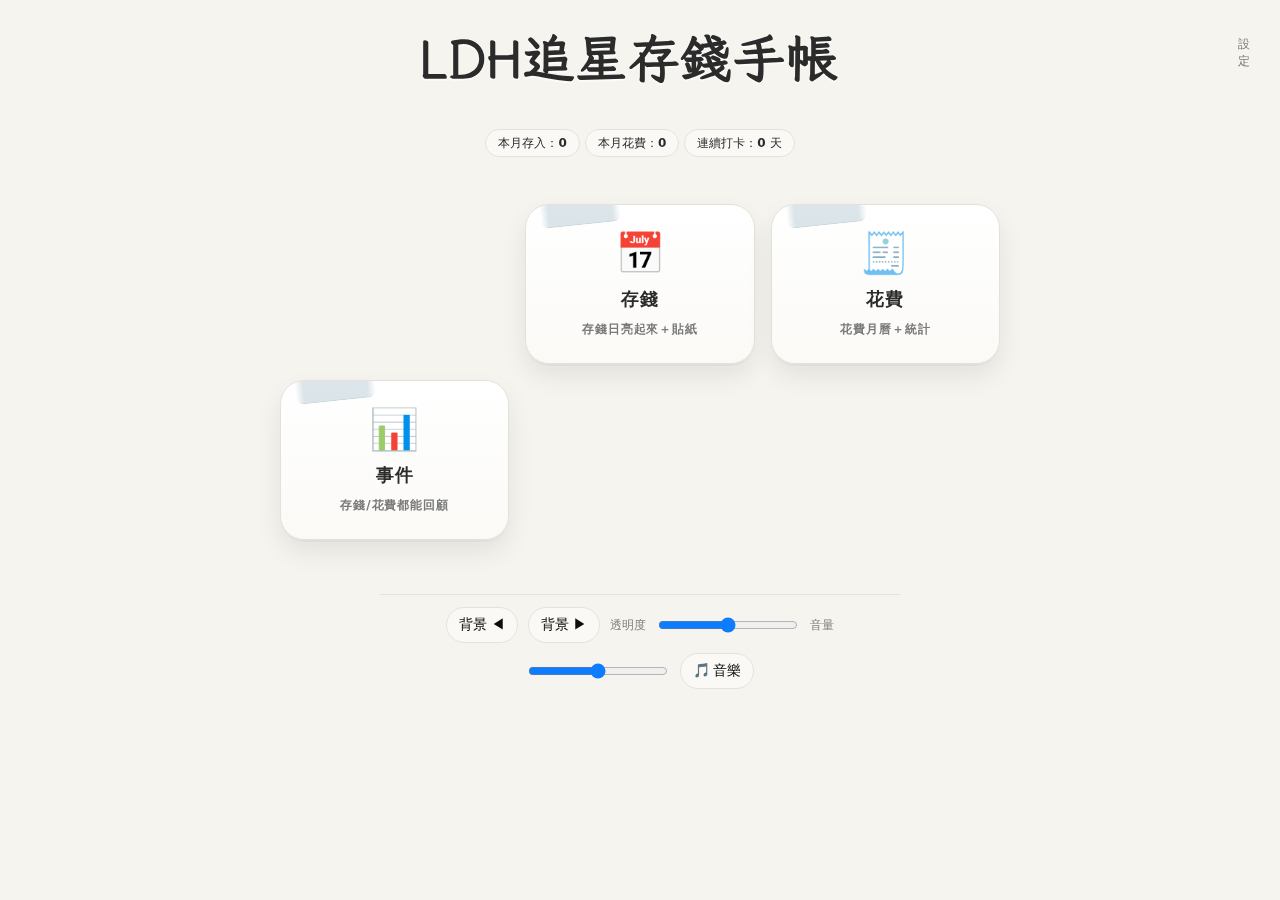
<file: index.html>
<!doctype html>
<html lang="zh-Hant">
<head>
  <meta charset="utf-8" />
  <meta name="viewport" content="width=device-width, initial-scale=1" />
  <title>LDH追星存錢手帳</title>

  <!-- 芫荽（Iansui） -->
  <link rel="preconnect" href="https://fonts.googleapis.com">
  <link rel="preconnect" href="https://fonts.gstatic.com" crossorigin>
  <link href="https://fonts.googleapis.com/css2?family=Iansui&display=swap" rel="stylesheet">

  <link rel="stylesheet" href="assets/app.css" />

  <style>
 header h1{
  text-align:center;
  width:100%;
  font-family: "Iansui", system-ui, -apple-system, "PingFang TC", "Noto Sans TC", sans-serif;
  letter-spacing:.5px;
  margin:14px 0 6px;

  font-size:clamp(36px, 6vw, 52px);
   text-shadow: 0 2px 0 rgba(255,255,255,.6);

}

    header .sub{justify-content:center}

    .home-main{max-width:980px;margin:0 auto;padding:26px 16px 40px;}

    .home-actions{
      display:grid;
      grid-template-columns: 1fr;
      gap:16px;
      width:100%;
      margin-top:18px;
    }
    @media (min-width:860px){
      .home-actions{grid-template-columns: 1fr 1fr 1fr;}
    }
    .home-actions .btn.primary{
      height:160px;
      padding:22px;
      display:flex;
      flex-direction:column;
      align-items:center;
      justify-content:center;
      gap:10px;
      text-decoration:none;
    }
    .home-actions .icon{font-size:40px;}
    .home-actions .desc{font-size:12px;color:var(--muted);}

    .home-footer{
      margin-top:26px;
      border-top:1px solid var(--line);
      padding-top:12px;
      opacity:.95;
    }
    .mini-row{display:flex;gap:10px;flex-wrap:wrap;align-items:center;justify-content:center}
    .mini-row .btn{padding:8px 12px}
    .mini-row input[type="range"]{width:140px}
    .mini-label{font-size:12px;color:var(--muted)}
  </style>
</head>
<body>
  <div class="bg-wrap"></div>

<header>
  <h1 id="siteName">LDH追星存錢手帳</h1>
  <div class="sub"><a href="settings.html">設定</div>
</header>

<main class="home-main">
  <div class="row" style="justify-content:center;margin-bottom:6px;">
    <span class="pill">本月存入：<b id="monthSave">0</b></span>
    <span class="pill">本月花費：<b id="monthSpend">0</b></span>
    <span class="pill">連續打卡：<b id="streak">0</b> 天</span>
  </div>

  <div class="home-actions">
    <a class="btn primary" href="calendar.html">
      <div class="icon">📅</div>
      <div>存錢</div>
      <div class="desc">存錢日亮起來＋貼紙</div>
    </a>

    <a class="btn primary" href="expense.html">
      <div class="icon">🧾</div>
      <div>花費</div>
      <div class="desc">花費月曆＋統計</div>
    </a>

    <a class="btn primary" href="events.html">
      <div class="icon">📊</div>
      <div>事件</div>
      <div class="desc">存錢/花費都能回顧</div>
    </a>
  </div>

  <div class="home-footer">
    <div class="mini-row">
      <button class="btn" id="bgPrev">背景 ◀</button>
      <button class="btn" id="bgNext">背景 ▶</button>

      <span class="mini-label">透明度</span>
      <input id="bgOpacity" type="range" min="0.1" max="0.6" step="0.05" />

      <span class="mini-label">音量</span>
      <input id="vol" type="range" min="0" max="1" step="0.05" />

      <button class="btn" id="musicToggle">🎵 音樂</button>
    </div>

    <audio id="bgm" style="width:100%;margin-top:8px;display:none" controls></audio>
  </div>
</main>

<script type="module">
  import {
    guardSetup,
    getSiteTitle,
    getUI, saveUI, applyBackground, setupBGM,
    loadData, monthSum, computeStreak, ymd, pad
  } from "./assets/app.js";

  guardSetup();

  // 首頁標題
  document.getElementById("siteName").textContent = getSiteTitle();
  document.title = getSiteTitle();

  const EXP_KEY = "oshi_expenses_v1";
  function loadExpenses(){
    const raw = localStorage.getItem(EXP_KEY);
    if(!raw) return { records:{} };
    try{
      const x = JSON.parse(raw);
      return x && x.records ? x : { records:{} };
    }catch{
      return { records:{} };
    }
  }
  function expenseMonthSum(exp, y, m){
    const prefix = `${y}-${pad(m+1)}-`;
    let s = 0;
    for(const k of Object.keys(exp.records)){
      if(!k.startsWith(prefix)) continue;
      const arr = exp.records[k] || [];
      s += arr.reduce((t,r)=>t + (Number(r.amount)||0), 0);
    }
    return s;
  }

  const bgOpacity = document.getElementById("bgOpacity");
  const vol = document.getElementById("vol");
  const musicToggle = document.getElementById("musicToggle");
  const audio = document.getElementById("bgm");

  function syncKPI(){
    const now = new Date();
    const todayKey = ymd(now);

    const saveDataObj = loadData();
    document.getElementById("monthSave").textContent =
      String(monthSum(saveDataObj, now.getFullYear(), now.getMonth(), ""));
    document.getElementById("streak").textContent =
      String(computeStreak(saveDataObj, todayKey, ""));

    const exp = loadExpenses();
    document.getElementById("monthSpend").textContent =
      String(expenseMonthSum(exp, now.getFullYear(), now.getMonth()));
  }

  async function syncUI(){
    const ui = getUI();
    await applyBackground("home");

    bgOpacity.value = String(ui.bgOpacity ?? 0.25);
    vol.value = String(ui.musicVolume ?? 0.6);

    musicToggle.textContent = ui.musicOn ? "🎵 音樂 ON" : "🎵 音樂 OFF";
    audio.style.display = ui.musicOn ? "block" : "none";

    await setupBGM(audio);
    audio.volume = Number(vol.value);
  }

  document.getElementById("bgPrev").onclick = async ()=>{
    const ui = getUI(); ui.bgIndexHome = (ui.bgIndexHome ?? 0) - 1;
    saveUI(ui); await syncUI();
  };
  document.getElementById("bgNext").onclick = async ()=>{
    const ui = getUI(); ui.bgIndexHome = (ui.bgIndexHome ?? 0) + 1;
    saveUI(ui); await syncUI();
  };
  bgOpacity.oninput = async ()=>{
    const ui = getUI(); ui.bgOpacity = Number(bgOpacity.value);
    saveUI(ui); await applyBackground("home");
  };
  vol.oninput = ()=>{
    const ui = getUI(); ui.musicVolume = Number(vol.value);
    saveUI(ui);
    audio.volume = Number(vol.value);
  };
  musicToggle.onclick = async ()=>{
    const ui = getUI(); ui.musicOn = !ui.musicOn; saveUI(ui);
    await syncUI();
    if(ui.musicOn){ try{ await audio.play(); }catch{} }
    else{ audio.pause(); audio.currentTime = 0; }
  };

  await syncUI();
  syncKPI();
  window.addEventListener("focus", syncKPI);
</script>
</body>
</html>
</file>
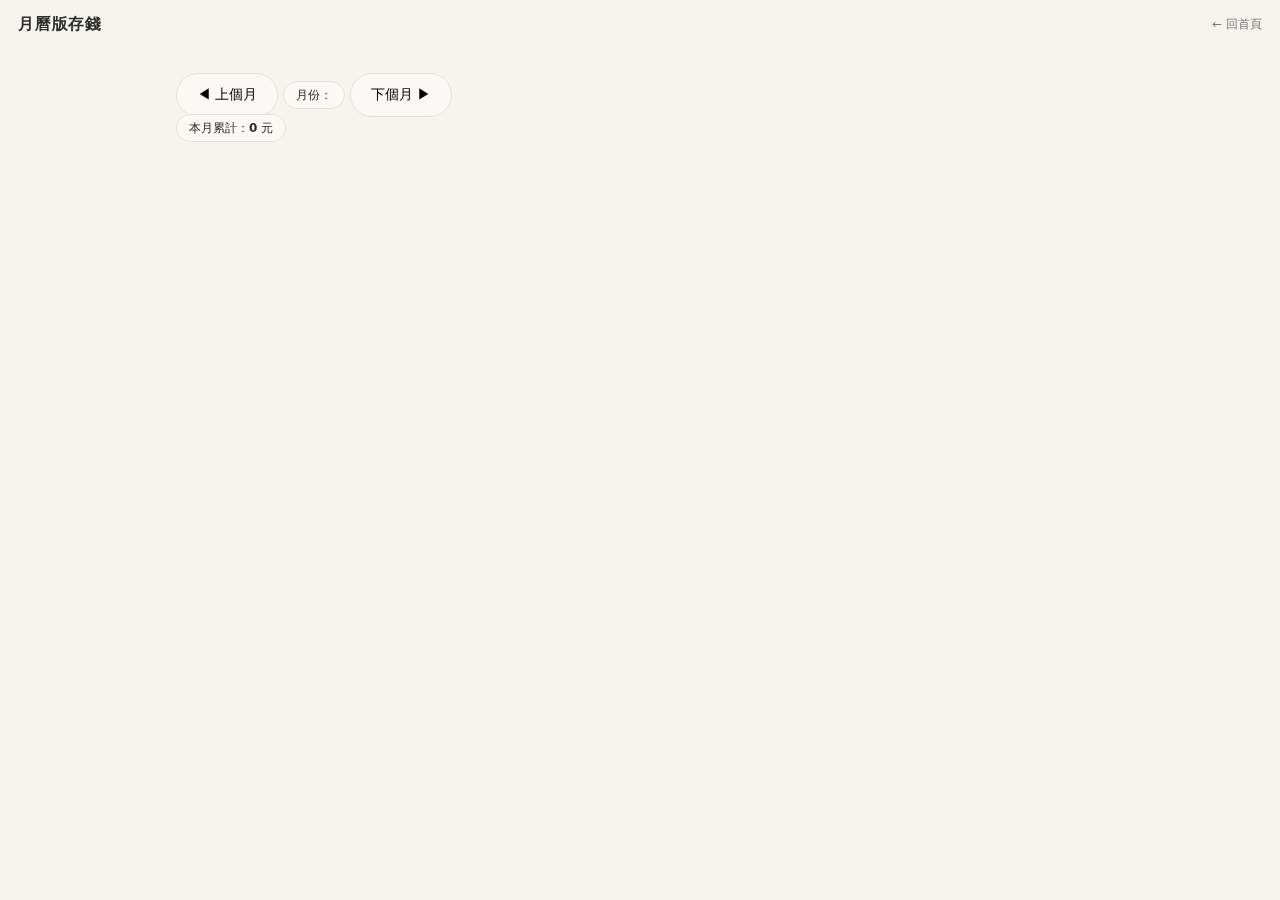
<file: calendar.html>
<!doctype html>
<html lang="zh-Hant">
<head>
  <meta charset="utf-8" />
  <meta name="viewport" content="width=device-width, initial-scale=1" />
  <title>追星存錢｜月曆版</title>
  <link rel="stylesheet" href="assets/app.css" />
  <style>
    .calendar{display:grid; grid-template-columns: repeat(7, 1fr); gap:10px;}
    .dow{color:var(--muted); font-size:12px; padding:0 2px 6px;}
    .cell{
      border:1px solid var(--line);
      border-radius:18px;
      background: rgba(255,255,255,.70);
      min-height:112px;
      padding:12px;
      cursor:pointer;
      position:relative;
      transition:.12s transform ease, .12s opacity ease;
    }
    .cell:hover{transform: translateY(-1px); opacity:.96;}
    .date{font-weight:800; font-size:14px;}
    .muted{color:var(--muted); font-size:12px; margin-top:4px;}
    .sum{margin-top:8px; font-weight:900; font-size:14px;}
    .outside{opacity:.35}

    /* 有存錢日期：亮色紙張 */
    .cell.has-money{
      background:#ffffff;
      border-color:#e6e2d9;
      box-shadow:
        0 12px 24px rgba(0,0,0,.08),
        0 2px 0 rgba(0,0,0,.03);
    }
    .cell.no-money{ background: rgba(255,255,255,.65); }

    /* ===== 存款對象貼紙（顏色） ===== */
    .topcat{
      margin-top:6px;
      display:inline-flex;
      align-items:center;
      padding:6px 12px;
      border-radius:999px;
      font-size:12px;
      font-weight:800;
      max-width:100%;
      overflow:hidden;
      text-overflow:ellipsis;
      white-space:nowrap;
      border:1px solid transparent;
    }

    /* Shokichi：橘紅 */
    .cat-shokichi{
      background: rgba(226, 88, 34, .14);
      color: #c2410c;
      border-color: rgba(226, 88, 34, .35);
    }

    /* Akira：黑金 */
    .cat-akira{
      background: rgba(32, 32, 32, .08);
      color: #1f1f1f;
      border-color: rgba(180, 150, 90, .55);
      box-shadow: inset 0 0 0 1px rgba(180,150,90,.25);
    }

    /* 團體：森林綠 */
    .cat-group{
      background: rgba(34, 139, 34, .14);
      color: #166534;
      border-color: rgba(34, 139, 34, .35);
    }

    /* 右上角貼紙（最高金額那筆的 reward） */
    .sticker{
      position:absolute;
      right:10px; top:10px;
      width:34px; height:34px;
      border-radius:12px;
      border:1px solid rgba(157,183,198,.45);
      background-color: rgba(255,255,255,.45);
      background-size: cover;
      background-position: center;
      box-shadow: 0 8px 18px rgba(0,0,0,.12);
    }

    /* 側邊面板 */
    .overlay{position:fixed; inset:0; background:rgba(0,0,0,.25); display:none; z-index:20;}
    .panel{
      position:fixed; right:0; top:0; height:100%; width:min(460px, 100%);
      background: rgba(255,255,255,.96);
      border-left:1px solid var(--line);
      transform: translateX(100%);
      transition:.18s transform ease;
      z-index:21;
      padding:16px;
      overflow:auto;
      backdrop-filter: blur(10px);
    }
    .panel.open{transform: translateX(0);}
    .overlay.show{display:block;}
    .x{float:right; font-size:14px; padding:8px 10px; border-radius:999px;}

    table{background:white}
    th{background:#faf9f6}
    .right{text-align:right}

    .thumb{
      width:44px;height:44px;
      border-radius:12px;
      border:1px solid var(--line);
      object-fit:cover;
      background:#faf9f6;
    }
  </style>
</head>
<body>
<div class="bg-wrap"></div>

<header>
  <h1>月曆版存錢</h1>
  <div class="sub"><a href="index.html">← 回首頁</a></div>
</header>

<main>
  <div class="row" style="margin-bottom:12px; justify-content:space-between;">
    <div class="row">
      <button class="btn" id="prev">◀ 上個月</button>
      <span class="pill">月份：<b id="ym"></b></span>
      <button class="btn" id="next">下個月 ▶</button>
    </div>
    <span class="pill">本月累計：<b id="monthTotal">0</b> 元</span>
  </div>

  <div class="calendar" id="dow"></div>
  <div class="calendar" id="cal"></div>
</main>

<div class="overlay" id="overlay"></div>
<div class="panel" id="panel">
  <button class="btn x" id="close">✕</button>

  <h2 style="margin:0 0 10px; font-size:15px;">每日紀錄</h2>

  <div class="row" style="margin-bottom:10px;">
    <span class="pill">日期：<b id="pickedDate"></b></span>
    <span class="pill">今天累計：<b id="dayTotal">0</b> 元</span>
  </div>

  <div class="card" style="padding:14px;">
    <label>分類（存款對象）</label>
    <select id="cat"></select>

    <label>事件</label>
    <select id="event"></select>

    <div class="row">
      <div style="flex:1 1 140px;">
        <label>次數</label>
        <input id="times" type="number" min="1" value="1" />
      </div>
      <div style="flex:1 1 180px;">
        <label>本次金額</label>
        <input id="amt" type="number" disabled />
      </div>
    </div>

    <button class="btn primary" id="add">➕ 加入今天</button>
  </div>

  <div class="card" style="padding:14px; margin-top:10px;">
    <table>
      <thead>
        <tr><th></th><th>存款對象</th><th>事件</th><th class="right">金額</th></tr>
      </thead>
      <tbody id="log"></tbody>
    </table>
  </div>
</div>

<script type="module">
import {
  CATS, loadData, saveData, ymd, ymLabel,
  monthSum, daySum, pickRewardImage, daySticker, applyBackground
} from "./assets/app.js";

await applyBackground("planner");

const el = id => document.getElementById(id);
let data = loadData();

const today = new Date();
let viewY = today.getFullYear();
let viewM = today.getMonth();
let pickedDate = ymd(today);

function renderDow(){
  el("dow").innerHTML = ["日","一","二","三","四","五","六"]
    .map(n=>`<div class="dow">${n}</div>`).join("");
}

/* 取最高金額那筆 */
function topRecord(dateKey){
  const arr = data.records[dateKey] || [];
  if(!arr.length) return null;
  return arr.reduce((best, r)=>{
    const a = Number(r.amount)||0;
    return !best || a > (Number(best.amount)||0) ? r : best;
  }, null);
}

/* 對應顏色 class */
function catClass(cat){
  if(cat.includes("Shokichi")) return "cat-shokichi";
  if(cat.includes("Akira")) return "cat-akira";
  return "cat-group";
}

function renderCalendar(){
  el("ym").textContent = ymLabel(viewY, viewM);
  el("monthTotal").textContent = String(monthSum(data, viewY, viewM, ""));

  const first = new Date(viewY, viewM, 1);
  const start = new Date(viewY, viewM, 1 - first.getDay());

  const cells = [];
  for(let i=0;i<42;i++){
    const d = new Date(start);
    d.setDate(start.getDate()+i);
    const key = ymd(d);
    const outside = d.getMonth() !== viewM;

    const sum = daySum(data, key, "");
    const has = sum > 0;
    const rec = has ? topRecord(key) : null;
    const sticker = rec ? rec.rewardImg : "";

    cells.push(`
      <div class="cell ${outside?"outside":""} ${has?"has-money":"no-money"}" data-date="${key}">
        <div class="date">${d.getDate()}</div>
        <div class="sum">${sum} 元</div>
        ${rec ? `<div class="topcat ${catClass(rec.cat)}">${rec.cat}</div>` : ""}
        ${sticker ? `<div class="sticker" style="background-image:url('${sticker}')"></div>` : ""}
      </div>
    `);
  }

  el("cal").innerHTML = cells.join("");
  document.querySelectorAll(".cell").forEach(c=>{
    c.addEventListener("click", ()=>openDay(c.dataset.date));
  });
}

function openDay(key){
  pickedDate = key;
  el("overlay").classList.add("show");
  el("panel").classList.add("open");

  el("pickedDate").textContent = pickedDate;
  el("cat").innerHTML = CATS.map(c=>`<option>${c}</option>`).join("");
  el("event").innerHTML = Object.keys(data.rules).map(e=>`<option>${e}</option>`).join("");

  renderDay();
}

function renderDay(){
  el("dayTotal").textContent = String(daySum(data, pickedDate, ""));
  const arr = data.records[pickedDate] || [];
  el("log").innerHTML = arr.length
    ? arr.slice().reverse().map(r=>`
      <tr>
        <td>${r.rewardImg?`<img class="thumb" src="${r.rewardImg}">`:""}</td>
        <td>${r.cat}</td>
        <td>${r.event}</td>
        <td class="right">${r.amount}</td>
      </tr>
    `).join("")
    : `<tr><td colspan="4" style="color:var(--muted);padding:14px;">今天還沒有紀錄</td></tr>`;
}

el("add").onclick = async ()=>{
  const cat = el("cat").value;
  const event = el("event").value;
  const unit = Number(data.rules[event]||0);
  const times = Math.max(1, Number(el("times").value||1));
  const amount = unit * times;
  const rewardImg = await pickRewardImage();

  if(!data.records[pickedDate]) data.records[pickedDate] = [];
  data.records[pickedDate].push({cat,event,times,amount,rewardImg,ts:Date.now()});
  saveData(data);
  renderDay();
  renderCalendar();
};

el("prev").onclick = ()=>{ viewM--; if(viewM<0){viewM=11;viewY--;} renderCalendar(); };
el("next").onclick = ()=>{ viewM++; if(viewM>11){viewM=0;viewY++;} renderCalendar(); };

el("overlay").onclick = ()=>{ el("overlay").classList.remove("show"); el("panel").classList.remove("open"); };
el("close").onclick = ()=>{ el("overlay").classList.remove("show"); el("panel").classList.remove("open"); };

renderDow();
renderCalendar();
</script>
</body>
</html>
</file>
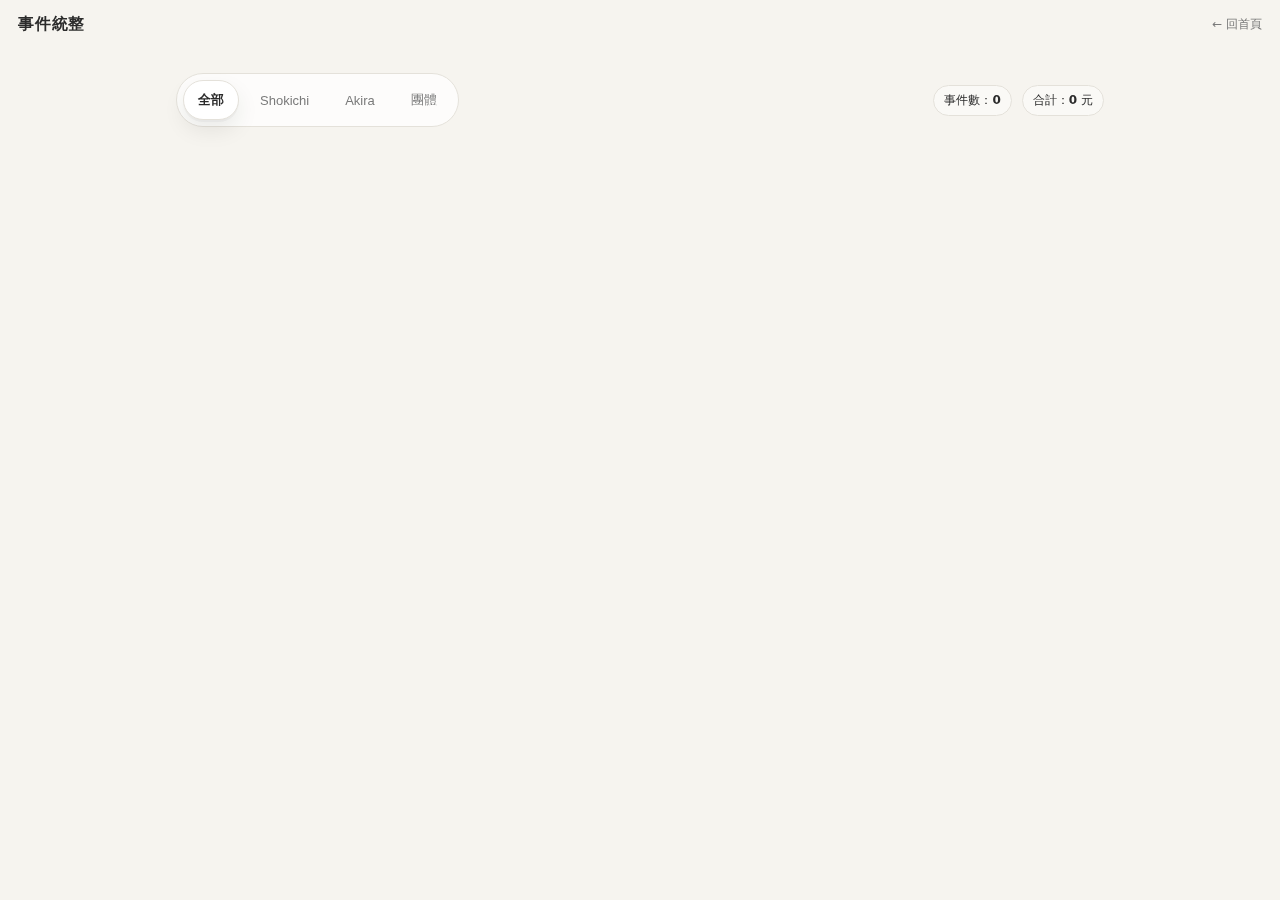
<file: event.html>
<!doctype html>
<html lang="zh-Hant">
<head>
  <meta charset="utf-8" />
  <meta name="viewport" content="width=device-width, initial-scale=1" />
  <title>事件統整</title>
  <link rel="stylesheet" href="assets/app.css" />
  <style>
    .wrap{max-width:960px;margin:0 auto;padding:24px 16px 40px;}
    .topbar{display:flex;justify-content:space-between;align-items:center;gap:12px;margin-bottom:14px;flex-wrap:wrap;}
    .filters{display:flex;gap:10px;flex-wrap:wrap;align-items:center;}

    .seg{
      display:flex; gap:6px; padding:6px;
      border:1px solid var(--line);
      background:rgba(255,255,255,.75);
      border-radius:999px;
    }
    .seg button{
      border:1px solid transparent;
      background:transparent;
      padding:10px 14px;
      border-radius:999px;
      cursor:pointer;
      font-size:13px;
      color:var(--muted);
    }
    .seg button.active{
      background:#fff;
      border-color:var(--line);
      color:var(--ink);
      box-shadow:0 10px 22px rgba(0,0,0,.08), 0 2px 0 rgba(0,0,0,.03);
      font-weight:800;
    }

    .kpis{display:flex;gap:10px;flex-wrap:wrap;}
    .pill-tight{
      padding:6px 10px;
      border-radius:999px;
      border:1px solid var(--line);
      background:#faf9f6;
      font-size:12px;
    }

    .grid{
      display:grid;
      grid-template-columns: 1fr;
      gap:12px;
      margin-top:12px;
    }
    @media (min-width:880px){
      .grid{grid-template-columns: 1fr 1fr;}
    }

    .eventCard{
      position:relative;
      border:1px solid var(--line);
      border-radius:20px;
      background:rgba(255,255,255,.88);
      padding:16px;
      cursor:pointer;
      transition:.12s transform ease, .12s opacity ease;
      overflow:hidden;
      box-shadow:0 10px 22px rgba(0,0,0,.08), 0 2px 0 rgba(0,0,0,.03);
    }
    .eventCard:hover{transform:translateY(-1px);opacity:.97}

    /* ===== 膠帶（會依分類變色） ===== */
    .eventCard::after{
      content:"";
      position:absolute;
      top:-10px;
      right:14px;
      width:86px;
      height:30px;
      transform: rotate(7deg);
      border-radius: 8px;
      opacity:.95;
      pointer-events:none;
      box-shadow: 0 10px 20px rgba(0,0,0,.12);
      -webkit-mask-image: linear-gradient(90deg,
        rgba(0,0,0,0) 0%,
        rgba(0,0,0,1) 12%,
        rgba(0,0,0,1) 88%,
        rgba(0,0,0,0) 100%);
      mask-image: linear-gradient(90deg,
        rgba(0,0,0,0) 0%,
        rgba(0,0,0,1) 12%,
        rgba(0,0,0,1) 88%,
        rgba(0,0,0,0) 100%);
    }

    /* Shokichi：橘紅膠帶 */
    .tape-shokichi::after{
      background: rgba(226, 88, 34, .35);
      border:1px solid rgba(226, 88, 34, .45);
    }

    /* Akira：黑金膠帶 */
    .tape-akira::after{
      background: rgba(40, 40, 40, .30);
      border:1px solid rgba(180, 150, 90, .65);
    }

    /* 團體：森林綠膠帶 */
    .tape-group::after{
      background: rgba(34, 139, 34, .32);
      border:1px solid rgba(34, 139, 34, .45);
    }

    .eventTitle{font-weight:900;font-size:15px;margin:8px 0 0;}
    .eventMeta{margin-top:6px;color:var(--muted);font-size:12px;display:flex;gap:10px;flex-wrap:wrap;}
    .eventSum{margin-top:10px;font-weight:900;font-size:16px;}

    /* 三色標籤 */
    .tag{
      display:inline-flex;
      align-items:center;
      padding:6px 12px;
      border-radius:999px;
      font-size:12px;
      font-weight:900;
      border:1px solid transparent;
      background:#faf9f6;
    }
    .cat-shokichi{
      background: rgba(226, 88, 34, .14);
      color: #c2410c;
      border-color: rgba(226, 88, 34, .35);
    }
    .cat-akira{
      background: rgba(32, 32, 32, .08);
      color: #1f1f1f;
      border-color: rgba(180, 150, 90, .55);
      box-shadow: inset 0 0 0 1px rgba(180,150,90,.25);
    }
    .cat-group{
      background: rgba(34, 139, 34, .14);
      color: #166534;
      border-color: rgba(34, 139, 34, .35);
    }

    /* 明細便條紙 */
    .dayBlock{
      border:1px solid var(--line);
      border-radius:18px;
      background: rgba(250, 249, 246, .92);
      padding:12px;
      margin-top:10px;
      box-shadow:0 10px 22px rgba(0,0,0,.06), 0 2px 0 rgba(0,0,0,.02);
    }
    .dayHead{display:flex;justify-content:space-between;cursor:pointer;}
    .chev{font-size:12px;color:var(--muted);}
    .dayBody{display:none;margin-top:10px;}
    .dayBody.open{display:block;}

    .thumb{
      width:44px;height:44px;
      border-radius:12px;
      border:1px solid var(--line);
      object-fit:cover;
      background:#faf9f6;
    }
  </style>
</head>
<body>
<div class="bg-wrap"></div>

<header>
  <h1>事件統整</h1>
  <div class="sub"><a href="index.html">← 回首頁</a></div>
</header>

<div class="wrap">
  <div class="topbar">
    <div class="filters">
      <div class="seg">
        <button class="active" data-cat="">全部</button>
        <button data-cat="Shokichi">Shokichi</button>
        <button data-cat="Akira">Akira</button>
        <button data-cat="GROUP">團體</button>
      </div>
    </div>
    <div class="kpis">
      <span class="pill-tight">事件數：<b id="eventCount">0</b></span>
      <span class="pill-tight">合計：<b id="eventTotal">0</b> 元</span>
    </div>
  </div>

  <div class="grid" id="grid"></div>
</div>

<script type="module">
import { loadData, applyBackground } from "./assets/app.js";
await applyBackground("planner");

const el = id=>document.getElementById(id);
let data = loadData();
let activeCat = "";

function catClass(cat){
  if((cat||"").includes("Shokichi")) return "cat-shokichi tape-shokichi";
  if((cat||"").includes("Akira")) return "cat-akira tape-akira";
  return "cat-group tape-group";
}

function matchesFilter(r){
  if(!activeCat) return true;
  if(activeCat==="GROUP") return !(r.cat.includes("Shokichi")||r.cat.includes("Akira"));
  return r.cat.includes(activeCat);
}

function render(){
  const map = new Map();
  for(const [date, arr] of Object.entries(data.records||{})){
    for(const r of arr){
      if(!matchesFilter(r)) continue;
      if(!map.has(r.event)) map.set(r.event,{total:0,days:{}});
      map.get(r.event).total+=r.amount;
      (map.get(r.event).days[date]??=[]).push(r);
    }
  }

  const list=[...map.entries()].map(([event,obj])=>({event,...obj}))
    .sort((a,b)=>b.total-a.total);

  el("eventCount").textContent=list.length;
  el("eventTotal").textContent=list.reduce((s,x)=>s+x.total,0);

  el("grid").innerHTML=list.map(item=>{
    let top=null;
    Object.values(item.days).forEach(ds=>ds.forEach(r=>{
      if(!top||r.amount>top.amount) top=r;
    }));
    return `
      <div class="eventCard ${catClass(top?.cat||"")}">
        <div class="tag ${catClass(top?.cat||"")}">${top?.cat||""}</div>
        <h3 class="eventTitle">${item.event}</h3>
        <div class="eventMeta">
          <span>出現天數：${Object.keys(item.days).length}</span>
          <span>合計</span>
        </div>
        <div class="eventSum">${item.total} 元</div>
      </div>
    `;
  }).join("");
}

document.querySelectorAll(".seg button").forEach(b=>{
  b.onclick=()=>{
    document.querySelectorAll(".seg button").forEach(x=>x.classList.remove("active"));
    b.classList.add("active");
    activeCat=b.dataset.cat||"";
    render();
  };
});

render();
</script>
</body>
</html>
</file>
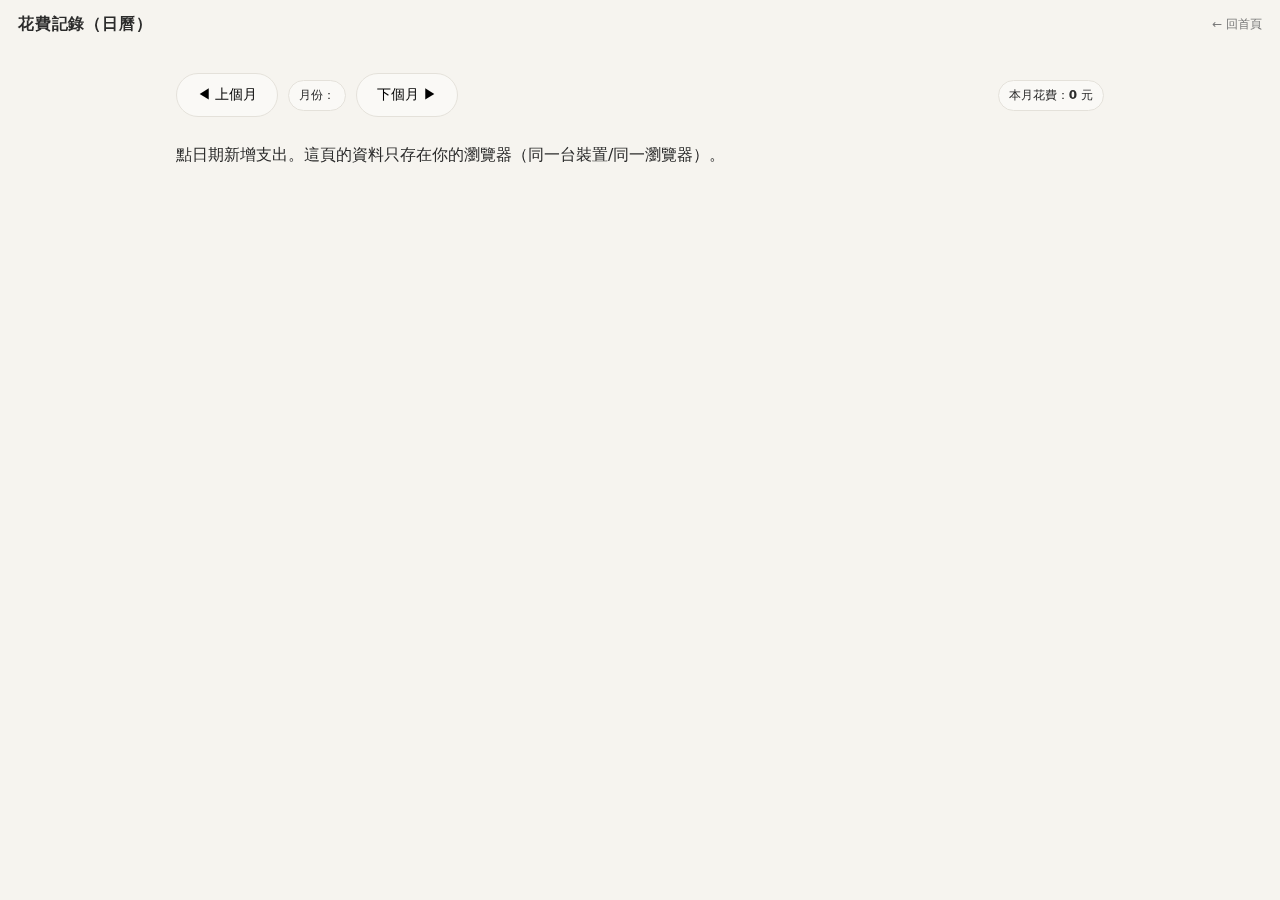
<file: expend.html>
<!doctype html>
<html lang="zh-Hant">
<head>
  <meta charset="utf-8" />
  <meta name="viewport" content="width=device-width, initial-scale=1" />
  <title>花費記錄｜日曆</title>
  <link rel="stylesheet" href="assets/app.css" />
  <style>
    .calendar{display:grid; grid-template-columns: repeat(7, 1fr); gap:10px;}
    .dow{color:var(--muted); font-size:12px; padding:0 2px 6px;}
    .cell{
      border:1px solid var(--line);
      border-radius:18px;
      background: rgba(255,255,255,.86);
      min-height:96px;
      padding:12px;
      cursor:pointer;
      position:relative;
      transition:.12s transform ease, .12s opacity ease;
    }
    .cell:hover{transform: translateY(-1px); opacity:.96;}
    .date{font-weight:800; font-size:14px;}
    .muted{color:var(--muted); font-size:12px; margin-top:4px;}
    .sum{margin-top:10px; font-weight:900; font-size:14px;}
    .outside{opacity:.35}

    .pill-tight{padding:6px 10px; border-radius:999px; border:1px solid var(--line); background:#faf9f6; font-size:12px;}

    /* 右側面板 */
    .overlay{position:fixed; inset:0; background:rgba(0,0,0,.25); display:none; z-index:20;}
    .panel{
      position:fixed; right:0; top:0; height:100%; width:min(440px, 100%);
      background: rgba(255,255,255,.96);
      border-left:1px solid var(--line);
      transform: translateX(100%);
      transition:.18s transform ease;
      z-index:21;
      padding:16px;
      overflow:auto;
      backdrop-filter: blur(8px);
    }
    .panel.open{transform: translateX(0);}
    .overlay.show{display:block;}
    .x{float:right; font-size:14px; padding:8px 10px; border-radius:999px;}

    table{background:white}
    th{background:#faf9f6}
    .right{text-align:right}
    .tiny{font-size:12px; color:var(--muted)}
    .rowline{display:flex; gap:10px; flex-wrap:wrap; align-items:center;}
    .danger{color:#b42318}
  </style>
</head>
<body>
  <div class="bg-wrap"></div>

  <header>
    <h1>花費記錄（日曆）</h1>
    <div class="sub">
      <a href="index.html">← 回首頁</a>
    </div>
  </header>

  <main>
    <div class="rowline" style="justify-content:space-between; margin-bottom:12px;">
      <div class="rowline">
        <button class="btn" id="prev">◀ 上個月</button>
        <span class="pill-tight">月份：<b id="ym"></b></span>
        <button class="btn" id="next">下個月 ▶</button>
      </div>
      <span class="pill-tight">本月花費：<b id="monthTotal">0</b> 元</span>
    </div>

    <div class="calendar" id="dow"></div>
    <div class="calendar" id="cal"></div>

    <p class="hint">點日期新增支出。這頁的資料只存在你的瀏覽器（同一台裝置/同一瀏覽器）。</p>
  </main>

  <div class="overlay" id="overlay"></div>
  <div class="panel" id="panel">
    <button class="btn x" id="close">✕</button>

    <h2 style="margin:0 0 10px; font-size:15px;">當日花費</h2>
    <div class="rowline" style="margin-bottom:10px;">
      <span class="pill-tight">日期：<b id="pickedDate"></b></span>
      <span class="pill-tight">今日合計：<b id="dayTotal">0</b> 元</span>
    </div>

    <div class="card" style="padding:14px;">
      <h3 style="margin:0 0 8px; font-size:14px;">新增一筆花費</h3>

      <label>類別</label>
      <select id="cat">
        <option value="交通">交通</option>
        <option value="吃喝">吃喝</option>
        <option value="日常">日常</option>
        <option value="推活（周邊/票/運費）">推活（周邊/票/運費）</option>
        <option value="美容穿搭">美容穿搭</option>
        <option value="其他">其他</option>
      </select>

      <label>項目（可選）</label>
      <input id="title" placeholder="例如：手搖 / 車票 / 周邊運費…" />

      <div class="rowline">
        <div style="flex:1 1 180px;">
          <label>金額（元）</label>
          <input id="amt" type="number" min="0" value="0" />
        </div>
        <div style="flex:1 1 180px;">
          <label>備註（可選）</label>
          <input id="note" placeholder="例如：跟朋友/限量/必買…" />
        </div>
      </div>

      <button class="btn primary" id="add">➕ 加入今天</button>
      <div class="tiny" style="margin-top:8px;">小技巧：你也可以只填金額，其他留空。</div>
    </div>

    <div class="card" style="padding:14px; margin-top:10px;">
      <h3 style="margin:0 0 8px; font-size:14px;">今日明細</h3>
      <table>
        <thead>
          <tr><th>類別</th><th>項目</th><th class="right">金額</th><th class="right">操作</th></tr>
        </thead>
        <tbody id="log"></tbody>
      </table>

      <div class="rowline" style="justify-content:space-between; margin-top:10px;">
        <button class="btn" id="clearDay"><span class="danger">清空今天</span></button>
        <span class="tiny">刪除不會影響其他日期</span>
      </div>
    </div>
  </div>

  <script type="module">
    import { ymd, ymLabel, applyBackground, pad } from "./assets/app.js";

    await applyBackground("planner");

    // 花費資料獨立存，不會動到存錢資料
    const EXP_KEY = "oshi_expenses_v1";

    function loadExpenses(){
      const raw = localStorage.getItem(EXP_KEY);
      if(!raw) return { records: {} };
      try{
        const x = JSON.parse(raw);
        if(!x.records) return { records: {} };
        return x;
      }catch{
        return { records: {} };
      }
    }
    function saveExpenses(x){
      localStorage.setItem(EXP_KEY, JSON.stringify(x));
    }

    const el = id => document.getElementById(id);

    let exp = loadExpenses();
    const today = new Date();
    let viewY = today.getFullYear();
    let viewM = today.getMonth();
    let pickedDate = ymd(today);

    function daySum(dateKey){
      const arr = exp.records[dateKey] || [];
      return arr.reduce((s,r)=>s + (Number(r.amount)||0), 0);
    }
    function monthSum(y,m){
      const prefix = `${y}-${pad(m+1)}-`;
      let s = 0;
      for(const k of Object.keys(exp.records)){
        if(k.startsWith(prefix)) s += daySum(k);
      }
      return s;
    }

    function renderDow(){
      const names = ["日","一","二","三","四","五","六"];
      el("dow").innerHTML = names.map(n=>`<div class="dow">${n}</div>`).join("");
    }

    function renderCalendar(){
      el("ym").textContent = ymLabel(viewY, viewM);
      el("monthTotal").textContent = String(monthSum(viewY, viewM));

      const first = new Date(viewY, viewM, 1);
      const startDay = first.getDay();
      const start = new Date(viewY, viewM, 1 - startDay);

      const cells = [];
      for(let i=0;i<42;i++){
        const d = new Date(start);
        d.setDate(start.getDate()+i);
        const key = ymd(d);
        const outside = d.getMonth() !== viewM;
        const sum = daySum(key);

        cells.push(`
          <div class="cell ${outside ? "outside":""}" data-date="${key}">
            <div class="date">${d.getDate()}</div>
            <div class="muted">${sum>0 ? "有花費" : "—"}</div>
            <div class="sum">${sum} 元</div>
          </div>
        `);
      }
      el("cal").innerHTML = cells.join("");
      document.querySelectorAll(".cell").forEach(c=>{
        c.addEventListener("click", ()=>openDay(c.dataset.date));
      });
    }

    function openDay(dateKey){
      pickedDate = dateKey;
      el("pickedDate").textContent = pickedDate;

      el("overlay").classList.add("show");
      el("panel").classList.add("open");

      renderDay();
    }
    function closeDay(){
      el("overlay").classList.remove("show");
      el("panel").classList.remove("open");
    }

    function renderDay(){
      const arr = exp.records[pickedDate] || [];
      el("dayTotal").textContent = String(daySum(pickedDate));

      const tbody = el("log");
      if(arr.length === 0){
        tbody.innerHTML = `<tr><td colspan="4" style="color:var(--muted); padding:14px;">今天還沒有花費</td></tr>`;
        return;
      }

      // 最新在上
      tbody.innerHTML = arr.slice().reverse().map((r, idxRev)=>{
        const idx = arr.length - 1 - idxRev;
        return `
          <tr>
            <td>${r.cat || ""}</td>
            <td>${r.title || ""}${r.note ? `<div class="tiny">${r.note}</div>` : ""}</td>
            <td class="right">${r.amount}</td>
            <td class="right"><button class="btn" data-del="${idx}">刪除</button></td>
          </tr>
        `;
      }).join("");

      tbody.querySelectorAll("button[data-del]").forEach(btn=>{
        btn.addEventListener("click", ()=>{
          const i = Number(btn.dataset.del);
          exp.records[pickedDate].splice(i,1);
          if(exp.records[pickedDate].length === 0) delete exp.records[pickedDate];
          saveExpenses(exp);
          renderDay();
          renderCalendar();
        });
      });
    }

    el("add").addEventListener("click", ()=>{
      const cat = el("cat").value;
      const title = (el("title").value || "").trim();
      const note = (el("note").value || "").trim();
      const amount = Math.max(0, Number(el("amt").value || 0));

      if(!exp.records[pickedDate]) exp.records[pickedDate] = [];
      exp.records[pickedDate].push({ cat, title, note, amount, ts: Date.now() });
      saveExpenses(exp);

      el("title").value = "";
      el("note").value = "";
      el("amt").value = "0";

      renderDay();
      renderCalendar();
    });

    el("clearDay").addEventListener("click", ()=>{
      if(confirm("確定要清空今天全部花費？")){
        delete exp.records[pickedDate];
        saveExpenses(exp);
        renderDay();
        renderCalendar();
      }
    });

    el("prev").addEventListener("click", ()=>{
      viewM -= 1;
      if(viewM<0){ viewM=11; viewY-=1; }
      renderCalendar();
    });
    el("next").addEventListener("click", ()=>{
      viewM += 1;
      if(viewM>11){ viewM=0; viewY+=1; }
      renderCalendar();
    });

    el("overlay").addEventListener("click", closeDay);
    el("close").addEventListener("click", closeDay);

    renderDow();
    renderCalendar();

    window.addEventListener("focus", async ()=>{
      exp = loadExpenses();
      await applyBackground("planner");
      renderCalendar();
    });
  </script>
</body>
</html>
</file>
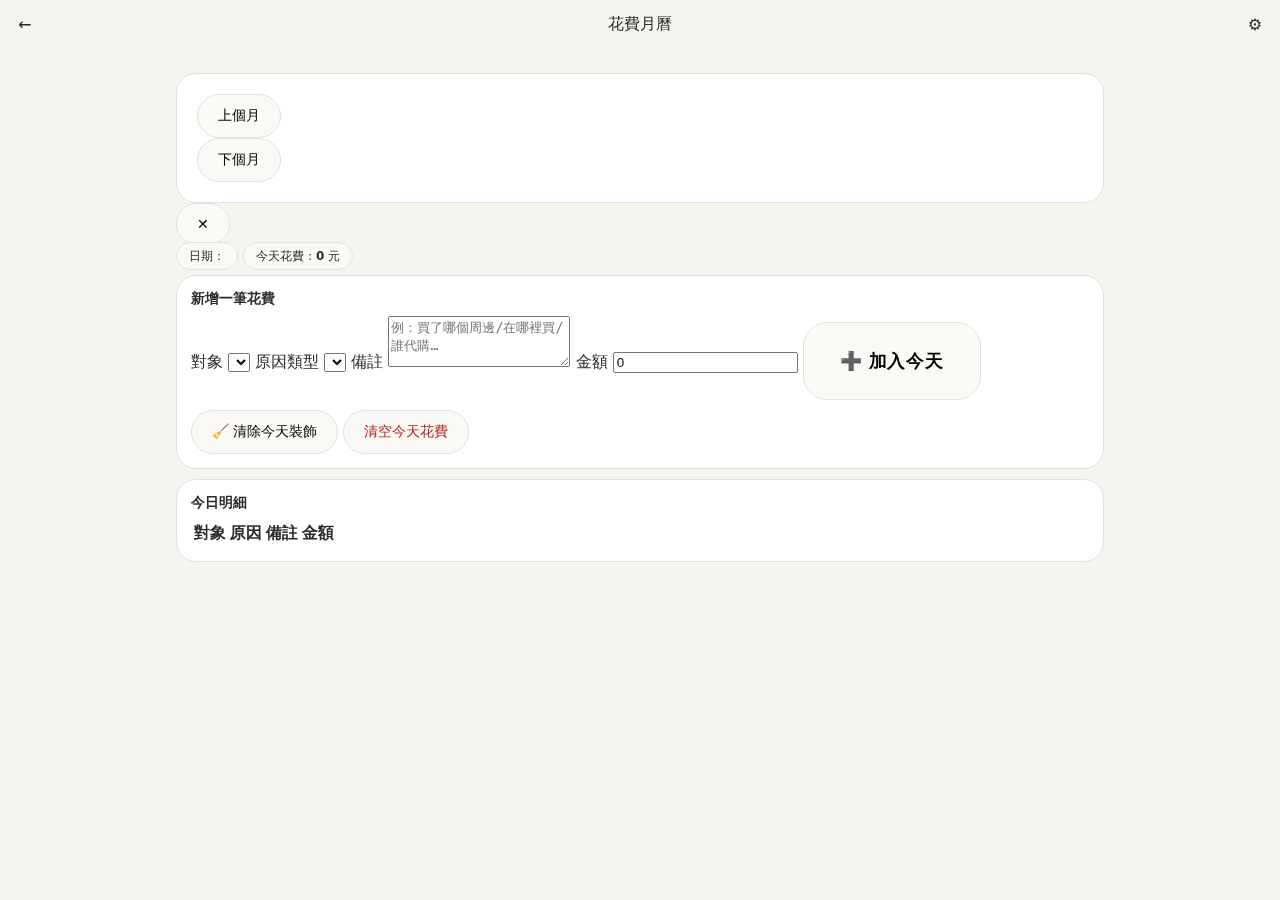
<file: expense.html>
<!DOCTYPE html>
<html lang="zh-Hant">
<head>
  <meta charset="UTF-8" />
  <meta name="viewport" content="width=device-width,initial-scale=1" />
  <title>花費月曆</title>
  <link rel="stylesheet" href="assets/app.css" />
</head>
<body>
  <div class="bg-wrap"></div>

  <header class="topbar">
    <a class="back" href="index.html">←</a>
    <div class="title">花費月曆</div>
    <a class="gear" href="settings.html">⚙</a>
  </header>

  <main class="wrap">
    <div class="card">
      <div class="cal-header">
        <button class="btn" id="prev">上個月</button>
        <div class="cal-month" id="monthLabel"></div>
        <button class="btn" id="next">下個月</button>
      </div>

      <div id="dow" class="dow-row"></div>
      <div id="grid" class="grid"></div>
    </div>

    <div class="panel-overlay" id="overlay"></div>
    <div class="panel" id="panel">
      <div class="panel-head">
        <div class="panel-title"><span id="pickedDate"></span></div>
        <button class="btn" id="close">✕</button>
      </div>

      <div class="row" style="margin-bottom:10px;">
        <span class="pill">日期：<b id="pickedDate2"></b></span>
        <span class="pill">今天花費：<b id="dayTotal">0</b> 元</span>
      </div>

      <div class="card" style="padding:14px;">
        <h3 style="margin:0 0 8px; font-size:14px;">新增一筆花費</h3>

        <label>對象</label>
        <select id="cat"></select>

        <label>原因類型</label>
        <select id="reasonSel"></select>

        <div id="reasonOtherWrap" style="display:none;">
          <label>其他原因（自填）</label>
          <input id="reasonOther" type="text" placeholder="例：停車費、寄送、代購手續費…" />
        </div>

        <label>備註</label>
        <textarea id="note" rows="3" placeholder="例：買了哪個周邊/在哪裡買/誰代購…"></textarea>

        <label>金額</label>
        <input id="amt" type="number" min="0" value="0" />

        <button class="btn primary" id="add">➕ 加入今天</button>

        <div class="row" style="margin-top:10px;">
          <button class="btn" id="clearDecos">🧹 清除今天裝飾</button>
          <button class="btn" id="clearDay"><span style="color:#b42318;">清空今天花費</span></button>
        </div>
      </div>

      <div class="card" style="padding:14px; margin-top:10px;">
        <h3 style="margin:0 0 8px; font-size:14px;">今日明細</h3>
        <table>
          <thead><tr><th>對象</th><th>原因</th><th>備註</th><th class="right">金額</th></tr></thead>
          <tbody id="log"></tbody>
        </table>
      </div>
    </div>
  </main>

<script type="module">
  import { guardSetup } from "./assets/app.js";
  guardSetup();

  import { getCats, ymd, ymLabel, applyBackground } from "./assets/app.js";
  await applyBackground("planner");

  // ===== storage keys =====
  const EXP_KEY   = "oshi_expenses_v1";        // 花費資料
  const ASSET_KEY = "oshi_deco_assets_v1";     // 共用貼紙庫
  const DECO_KEY  = "oshi_expense_decos_v1";   // 花費月曆裝飾

  // 原因選項
  const REASONS = [
    "周邊/代購",
    "交通",
    "餐飲",
    "住宿",
    "活動/票務相關",
    "會員/訂閱",
    "其他"
  ];

  const el = id => document.getElementById(id);
  const esc = s => String(s ?? "").replaceAll("&","&amp;").replaceAll("<","&lt;").replaceAll(">","&gt;").replaceAll('"',"&quot;");

  function loadExpenses(){
    const raw = localStorage.getItem(EXP_KEY);
    if(!raw) return { records:{} };
    try{
      const x = JSON.parse(raw);
      return x && x.records ? x : { records:{} };
    }catch{
      return { records:{} };
    }
  }
  function saveExpenses(x){
    localStorage.setItem(EXP_KEY, JSON.stringify(x));
  }

  function loadAssets(){
    try{ return JSON.parse(localStorage.getItem(ASSET_KEY)||"[]") || []; }
    catch{ return []; }
  }
  function saveAssets(arr){
    localStorage.setItem(ASSET_KEY, JSON.stringify(arr));
  }

  function loadDecos(){
    try{ return JSON.parse(localStorage.getItem(DECO_KEY)||"{}") || {}; }
    catch{ return {}; }
  }
  function saveDecos(obj){
    localStorage.setItem(DECO_KEY, JSON.stringify(obj));
  }

  function catClass(cat){
    if((cat||"").includes("Shokichi")) return "cat-shokichi";
    if((cat||"").includes("Akira")) return "cat-akira";
    return "cat-group";
  }

  function daySum(exp, dateKey){
    const arr = exp.records[dateKey] || [];
    return arr.reduce((s,r)=> s + (Number(r.amount)||0), 0);
  }

  function topSpendRecord(exp, dateKey){
    const arr = exp.records[dateKey] || [];
    if(!arr.length) return null;
    return arr.reduce((best, r)=>{
      const a = Number(r.amount)||0;
      return !best || a > (Number(best.amount)||0) ? r : best;
    }, null);
  }

  // ======= ✅ 對象下拉：即時讀設定 =======
  function renderCats(){
    const cats = getCats();
    el("cat").innerHTML = cats.map(c=>`<option value="${esc(c)}">${esc(c)}</option>`).join("");
  }
  window.addEventListener("pageshow", ()=>{ renderCats(); });

  // ===== reason =====
  function syncReasonOther(){
    const isOther = el("reasonSel").value === "其他";
    el("reasonOtherWrap").style.display = isOther ? "block" : "none";
    if(!isOther) el("reasonOther").value = "";
  }

  // ===== view =====
  const today = new Date();
  let viewY = today.getFullYear();
  let viewM = today.getMonth();
  let pickedDate = ymd(today);

  function renderDow(){
    const names = ["日","一","二","三","四","五","六"];
    el("dow").innerHTML = names.map(n=>`<div class="dow">${n}</div>`).join("");
  }

  // 裝飾（cell 內）
  function renderDecosInCell(cell, dateKey){
    const decos = loadDecos();
    const list = decos[dateKey] || [];
    cell.querySelectorAll(".deco").forEach(x=>x.remove());

    for(const d of list){
      const div = document.createElement("div");
      div.className = "deco";
      div.style.left = (d.x ?? 10) + "px";
      div.style.top  = (d.y ?? 10) + "px";
      div.style.backgroundImage = `url("${d.src}")`;

      div.addEventListener("dblclick", (e)=>{
        e.preventDefault();
        e.stopPropagation();
        const decos2 = loadDecos();
        const arr = decos2[dateKey] || [];
        const idx = arr.findIndex(x => x.src===d.src && x.x===d.x && x.y===d.y);
        if(idx >= 0){
          arr.splice(idx,1);
          if(arr.length) decos2[dateKey] = arr;
          else delete decos2[dateKey];
          saveDecos(decos2);
          render();
          renderDay();
        }
      });

      cell.appendChild(div);
    }
  }

  function render(){
    const exp = loadExpenses();
    el("monthLabel").textContent = ymLabel(viewY, viewM);

    const first = new Date(viewY, viewM, 1);
    const startDay = first.getDay();
    const daysInMonth = new Date(viewY, viewM+1, 0).getDate();

    const cells = [];
    for(let i=0;i<startDay;i++) cells.push(null);
    for(let d=1; d<=daysInMonth; d++){
      cells.push(new Date(viewY, viewM, d));
    }
    while(cells.length % 7 !== 0) cells.push(null);

    el("grid").innerHTML = "";
    const now = new Date();

    for(const dt of cells){
      const cell = document.createElement("div");
      cell.className = "cell";

      if(!dt){
        cell.classList.add("empty");
        el("grid").appendChild(cell);
        continue;
      }

      const key = ymd(dt);
      if(key === ymd(now)) cell.classList.add("today");

      const sum = daySum(exp, key);
      if(sum > 0) cell.classList.add("has");
      else cell.classList.add("none");

      const num = document.createElement("div");
      num.className = "num";
      num.textContent = String(dt.getDate());
      cell.appendChild(num);

      const top = topSpendRecord(exp, key);
      if(top){
        const tag = document.createElement("div");
        tag.className = `tag ${catClass(top.cat)}`;
        tag.textContent = (top.cat || "");
        cell.appendChild(tag);
      }

      const amt = document.createElement("div");
      amt.className = "amt";
      amt.textContent = sum > 0 ? `-${sum}` : "";
      cell.appendChild(amt);

      renderDecosInCell(cell, key);

      cell.addEventListener("click", ()=>{
        openDay(key);
      });

      el("grid").appendChild(cell);
    }
  }

  function renderDay(){
    const exp = loadExpenses();
    const arr = exp.records[pickedDate] || [];
    el("pickedDate").textContent = pickedDate;
    el("pickedDate2").textContent = pickedDate;

    const total = arr.reduce((s,r)=>s + (Number(r.amount)||0), 0);
    el("dayTotal").textContent = String(total);

    const tbody = el("log");
    tbody.innerHTML = "";

    for(const r of arr){
      const tr = document.createElement("tr");
      tr.className = catClass(r.cat);

      const tdCat = document.createElement("td");
      tdCat.textContent = r.cat || "";
      tr.appendChild(tdCat);

      const tdReason = document.createElement("td");
      tdReason.textContent = r.reason || "";
      tr.appendChild(tdReason);

      const tdNote = document.createElement("td");
      tdNote.textContent = r.note || "";
      tr.appendChild(tdNote);

      const tdAmt = document.createElement("td");
      tdAmt.className = "right";
      tdAmt.textContent = String(Number(r.amount)||0);
      tr.appendChild(tdAmt);

      tbody.appendChild(tr);
    }
  }

  function openDay(dateKey){
    pickedDate = dateKey;
    renderCats(); // 每次打開都同步最新對象

    // 初始化原因選單（第一次）
    if(!el("reasonSel").options.length){
      el("reasonSel").innerHTML = REASONS.map(r=>`<option value="${esc(r)}">${esc(r)}</option>`).join("");
      el("reasonSel").value = REASONS[0];
      syncReasonOther();
      el("reasonSel").addEventListener("change", syncReasonOther);
    }

    el("overlay").classList.add("show");
    el("panel").classList.add("open");
    renderDay();
  }

  function closeDay(){
    el("overlay").classList.remove("show");
    el("panel").classList.remove("open");
  }

  // ===== actions =====
  el("prev").onclick = ()=>{ viewM--; if(viewM<0){viewM=11; viewY--;} render(); };
  el("next").onclick = ()=>{ viewM++; if(viewM>11){viewM=0; viewY++;} render(); };
  el("close").onclick = closeDay;
  el("overlay").onclick = closeDay;

  el("add").onclick = ()=>{
    const exp = loadExpenses();
    const cat = el("cat").value;

    const reasonSel = el("reasonSel").value;
    const reasonOther = (el("reasonOther").value || "").trim();
    const reason = reasonSel === "其他" ? (reasonOther || "其他") : reasonSel;

    const note = (el("note").value || "").trim();
    const amount = Math.max(0, Number(el("amt").value||0));

    const rec = {
      cat,
      reason,
      note,
      amount,
      ts: Date.now()
    };

    if(!exp.records[pickedDate]) exp.records[pickedDate] = [];
    exp.records[pickedDate].push(rec);
    saveExpenses(exp);

    el("amt").value = "0";
    el("note").value = "";

    render();
    renderDay();
  };

  el("clearDay").onclick = ()=>{
    if(!confirm("要清空今天所有花費紀錄嗎？")) return;
    const exp = loadExpenses();
    delete exp.records[pickedDate];
    saveExpenses(exp);
    render();
    renderDay();
  };

  el("clearDecos").onclick = ()=>{
    const decos = loadDecos();
    delete decos[pickedDate];
    saveDecos(decos);
    render();
    renderDay();
  };

  // init
  renderCats();
  renderDow();
  render();
</script>
</body>
</html>
</file>
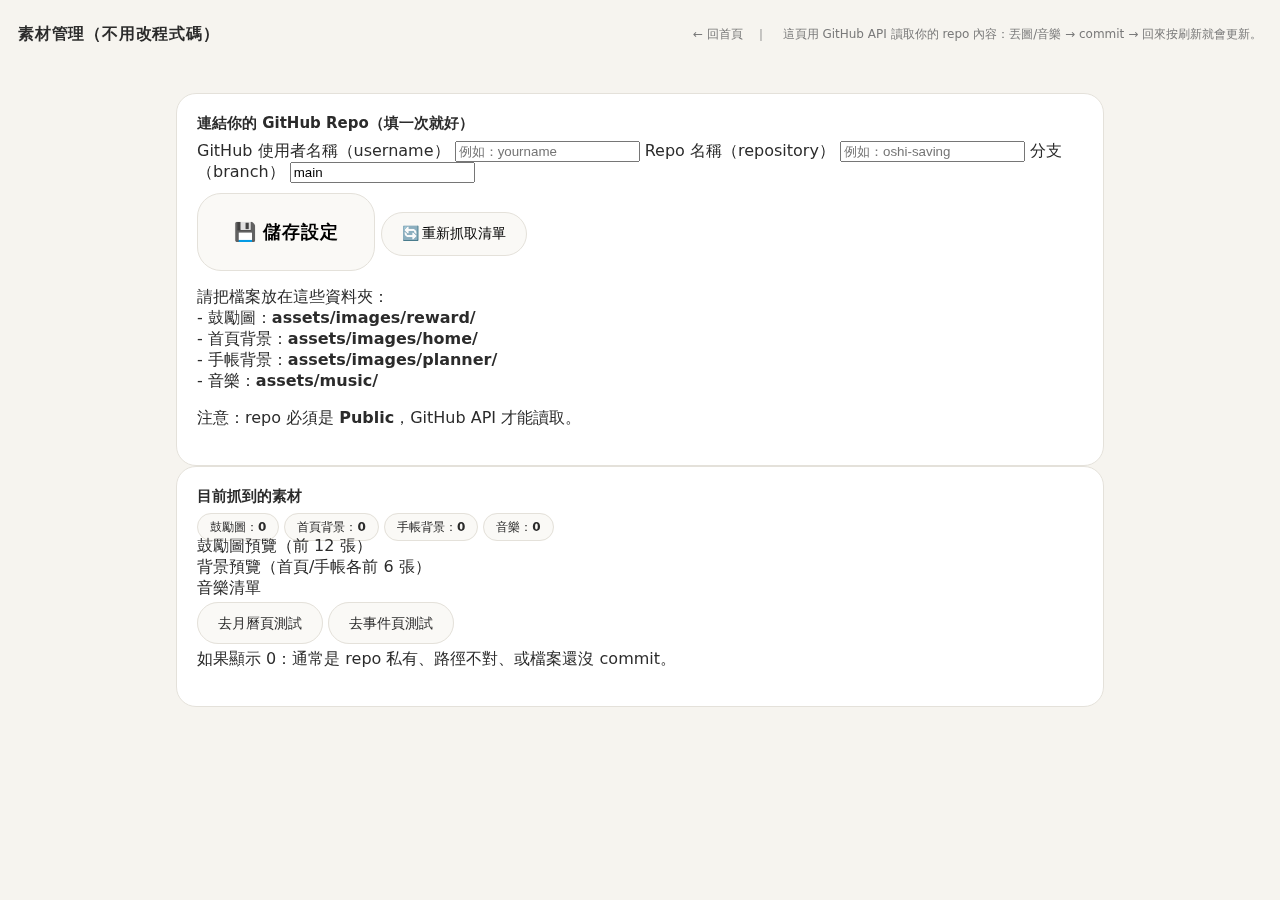
<file: settings2.html>
<!doctype html>
<html lang="zh-Hant">
<head>
  <meta charset="utf-8" />
  <meta name="viewport" content="width=device-width, initial-scale=1" />
  <title>追星存錢｜素材管理</title>
  <link rel="stylesheet" href="assets/app.css" />
</head>
<body>
  <div class="bg-wrap"></div>

  <header>
    <h1>素材管理（不用改程式碼）</h1>
    <p class="sub">
      <a href="index.html">← 回首頁</a>　｜　
      這頁用 GitHub API 讀取你的 repo 內容：丟圖/音樂 → commit → 回來按刷新就會更新。
    </p>
  </header>

  <main class="grid">
    <section class="card">
      <h2 style="margin:0 0 8px; font-size:15px;">連結你的 GitHub Repo（填一次就好）</h2>

      <label>GitHub 使用者名稱（username）</label>
      <input id="owner" placeholder="例如：yourname" />

      <label>Repo 名稱（repository）</label>
      <input id="repo" placeholder="例如：oshi-saving" />

      <label>分支（branch）</label>
      <input id="branch" placeholder="通常是 main" value="main" />

      <div class="row" style="margin-top:10px;">
        <button class="btn primary" id="saveRepo">💾 儲存設定</button>
        <button class="btn" id="refreshLists">🔄 重新抓取清單</button>
      </div>

      <p class="hint">
        請把檔案放在這些資料夾：<br>
        - 鼓勵圖：<b>assets/images/reward/</b><br>
        - 首頁背景：<b>assets/images/home/</b><br>
        - 手帳背景：<b>assets/images/planner/</b><br>
        - 音樂：<b>assets/music/</b>
      </p>
      <p class="hint">
        注意：repo 必須是 <b>Public</b>，GitHub API 才能讀取。
      </p>
    </section>

    <aside class="card">
      <h2 style="margin:0 0 8px; font-size:15px;">目前抓到的素材</h2>

      <div class="row" style="margin-top:10px;">
        <span class="pill">鼓勵圖：<b id="nReward">0</b></span>
        <span class="pill">首頁背景：<b id="nHome">0</b></span>
        <span class="pill">手帳背景：<b id="nPlanner">0</b></span>
        <span class="pill">音樂：<b id="nMusic">0</b></span>
      </div>

      <label style="margin-top:14px;">鼓勵圖預覽（前 12 張）</label>
      <div class="row" id="rewardPreview"></div>

      <label style="margin-top:14px;">背景預覽（首頁/手帳各前 6 張）</label>
      <div class="row" id="bgPreview"></div>

      <label style="margin-top:14px;">音樂清單</label>
      <div id="musicPreview" class="hint"></div>

      <div class="row" style="margin-top:14px;">
        <a class="btn" href="calendar.html">去月曆頁測試</a>
        <a class="btn" href="events.html">去事件頁測試</a>
      </div>

      <p class="hint">
        如果顯示 0：通常是 repo 私有、路徑不對、或檔案還沒 commit。
      </p>
    </aside>
  </main>

  <script type="module">
    import {
      applyBackground,
      setRepoConfig, getRepoConfig,
      refreshRemoteAssetLists, getAssetLists
    } from "./assets/app.js";

    await applyBackground("planner");

    const $ = (id)=>document.getElementById(id);

    function renderPreviews(lists){
      $("nReward").textContent = lists.reward.length;
      $("nHome").textContent = lists.home.length;
      $("nPlanner").textContent = lists.planner.length;
      $("nMusic").textContent = lists.music.length;

      const rewardBox = $("rewardPreview");
      rewardBox.innerHTML = "";
      lists.reward.slice(0,12).forEach(url=>{
        const img = document.createElement("img");
        img.src = url;
        img.className = "thumb";
        img.alt = "reward";
        rewardBox.appendChild(img);
      });

      const bgBox = $("bgPreview");
      bgBox.innerHTML = "";
      lists.home.slice(0,6).forEach(url=>{
        const img = document.createElement("img");
        img.src = url;
        img.className = "thumb";
        img.alt = "home";
        bgBox.appendChild(img);
      });
      lists.planner.slice(0,6).forEach(url=>{
        const img = document.createElement("img");
        img.src = url;
        img.className = "thumb";
        img.alt = "planner";
        bgBox.appendChild(img);
      });

      const musicBox = $("musicPreview");
      if(lists.music.length === 0){
        musicBox.textContent = "尚未抓到音樂檔（assets/music/）";
      }else{
        musicBox.innerHTML = lists.music.map(u=>`• ${u.split("/").pop()}`).join("<br>");
      }
    }

    function syncInputs(){
      const cfg = getRepoConfig();
      $("owner").value = cfg.owner || "";
      $("repo").value = cfg.repo || "";
      $("branch").value = cfg.branch || "main";
    }

    async function refresh(){
      const cfg = getRepoConfig();
      if(!cfg.owner || !cfg.repo){
        renderPreviews({reward:[], home:[], planner:[], music:[]});
        return;
      }
      await refreshRemoteAssetLists();
      const lists = await getAssetLists();
      renderPreviews(lists);
    }

    $("saveRepo").addEventListener("click", async ()=>{
      const owner = $("owner").value.trim();
      const repo = $("repo").value.trim();
      const branch = $("branch").value.trim() || "main";
      setRepoConfig({owner, repo, branch});
      alert("已儲存 Repo 設定！接著按「重新抓取清單」。");
    });

    $("refreshLists").addEventListener("click", async ()=>{
      try{
        await refresh();
        alert("已更新素材清單！");
      }catch(e){
        console.error(e);
        alert("抓取失敗：請確認 repo 是 Public、路徑正確、且檔案已 commit。");
      }
    });

    syncInputs();
    await refresh();
  </script>
</body>
</html>
</file>
<file: assets/app.css>
:root{
  --bg:#f6f4ef;
  --paper:#ffffff;
  --card:#ffffff;
  --ink:#2b2b2b;
  --muted:#7a7a7a;

  --line:#e4e1da;
  --accent:#9db7c6;

  --btn:#faf9f6;
  --good:#7fb77e;
  --bad:#e5989b;
}

*{box-sizing:border-box}

body{
  margin:0;
  font-family:
    "Noto Sans TC",
    "Hiragino Sans",
    "Yu Gothic",
    system-ui, -apple-system, BlinkMacSystemFont;
  color:var(--ink);
  background: var(--bg);
  min-height:100svh;
}

a{color:inherit;text-decoration:none}

header{
  padding:14px 18px;
  display:flex;
  justify-content:space-between;
  align-items:center;
}

h1{
  margin:0;
  font-size:16px;
  letter-spacing:.05em;
}

.sub{
  font-size:12px;
  color:var(--muted);
}

main{
  max-width:960px;
  margin:0 auto;
  padding:24px 16px 40px;
}

.card{
  background:var(--card);
  border:1px solid var(--line);
  border-radius:20px;
  padding:20px;
}

/* 背景 */
.bg-wrap{
  position:fixed;
  inset:0;
  z-index:-1;
}
.bg-wrap::before{
  content:"";
  position:absolute;
  inset:0;
  background-image: var(--bg-image, none);
  background-size: cover;
  background-position: center;
  opacity: var(--bg-opacity, .25);
}

/* 按鈕 */
.btn{
  border:1px solid var(--line);
  background:var(--btn);
  border-radius:999px;
  padding:12px 20px;
  font-size:14px;
  cursor:pointer;
  transition:.15s;
}
.btn:hover{background:#f0efe9}

.btn.primary{
  font-size:18px;
  padding:26px 36px;
  border-radius:24px;
  font-weight:700;
  letter-spacing:.05em;
}

/* 首頁專用 */
.home-main{
  display:flex;
  flex-direction:column;
  align-items:center;
  gap:28px;
  margin-top:40px;
}

.home-actions{
  display:grid;
  grid-template-columns:1fr 1fr;
  gap:24px;
  width:100%;
  max-width:720px;
}

.home-actions .btn{
  height:140px;
  display:flex;
  flex-direction:column;
  justify-content:center;
  align-items:center;
  gap:10px;
}

.home-actions .icon{
  font-size:36px;
}

.home-footer{
  margin-top:60px;
  width:100%;
  max-width:520px;
  font-size:12px;
  color:var(--muted);
}

.home-footer .row{
  display:flex;
  gap:12px;
  align-items:center;
  justify-content:center;
  flex-wrap:wrap;
}

/* 小小素材庫 */
.mini-link{
  font-size:12px;
  color:var(--muted);
}
.mini-link:hover{text-decoration:underline}

/* pill */
.pill{
  padding:6px 12px;
  border-radius:999px;
  border:1px solid var(--line);
  background:#faf9f6;
  font-size:12px;
}
/* =========================
   手帳風：紙張陰影 + 貼紙膠帶角
   ========================= */

/* 讓大入口看起來像一張紙 */
.home-actions .btn.primary{
  position: relative;
  background: linear-gradient(180deg, #ffffff 0%, #fbfaf7 100%);
  border: 1px solid var(--line);
  box-shadow:
    0 12px 26px rgba(0,0,0,.08),
    0 2px 0 rgba(0,0,0,.03);
  overflow: hidden;
}

/* 紙張細微顆粒感（很淡，不會吵） */
.home-actions .btn.primary::before{
  content:"";
  position:absolute;
  inset:0;
  background-image:
    radial-gradient(rgba(0,0,0,.035) 1px, transparent 1px);
  background-size: 18px 18px;
  opacity:.12;
  pointer-events:none;
}

/* 貼紙膠帶：左上角 */
.home-actions .btn.primary::after{
  content:"";
  position:absolute;
  top:-10px;
  left:14px;
  width:78px;
  height:28px;
  transform: rotate(-6deg);
  background: rgba(157,183,198,.38);         /* 淡藍膠帶 */
  border: 1px solid rgba(157,183,198,.35);
  box-shadow:
    0 8px 16px rgba(0,0,0,.12);
  border-radius: 8px;
  opacity:.95;
  pointer-events:none;
}

/* 膠帶邊緣的纖維/撕裂感（超淡） */
.home-actions .btn.primary::after{
  -webkit-mask-image: linear-gradient(90deg,
    rgba(0,0,0,0) 0%,
    rgba(0,0,0,1) 10%,
    rgba(0,0,0,1) 90%,
    rgba(0,0,0,0) 100%);
  mask-image: linear-gradient(90deg,
    rgba(0,0,0,0) 0%,
    rgba(0,0,0,1) 10%,
    rgba(0,0,0,1) 90%,
    rgba(0,0,0,0) 100%);
}

/* hover：像翻頁一點點 */
.home-actions .btn.primary:hover{
  transform: translateY(-2px);
  box-shadow:
    0 16px 34px rgba(0,0,0,.10),
    0 2px 0 rgba(0,0,0,.03);
}

/* 按下去：紙張被按壓 */
.home-actions .btn.primary:active{
  transform: translateY(0px);
  box-shadow:
    0 10px 22px rgba(0,0,0,.08),
    0 2px 0 rgba(0,0,0,.03);
}
</file>
